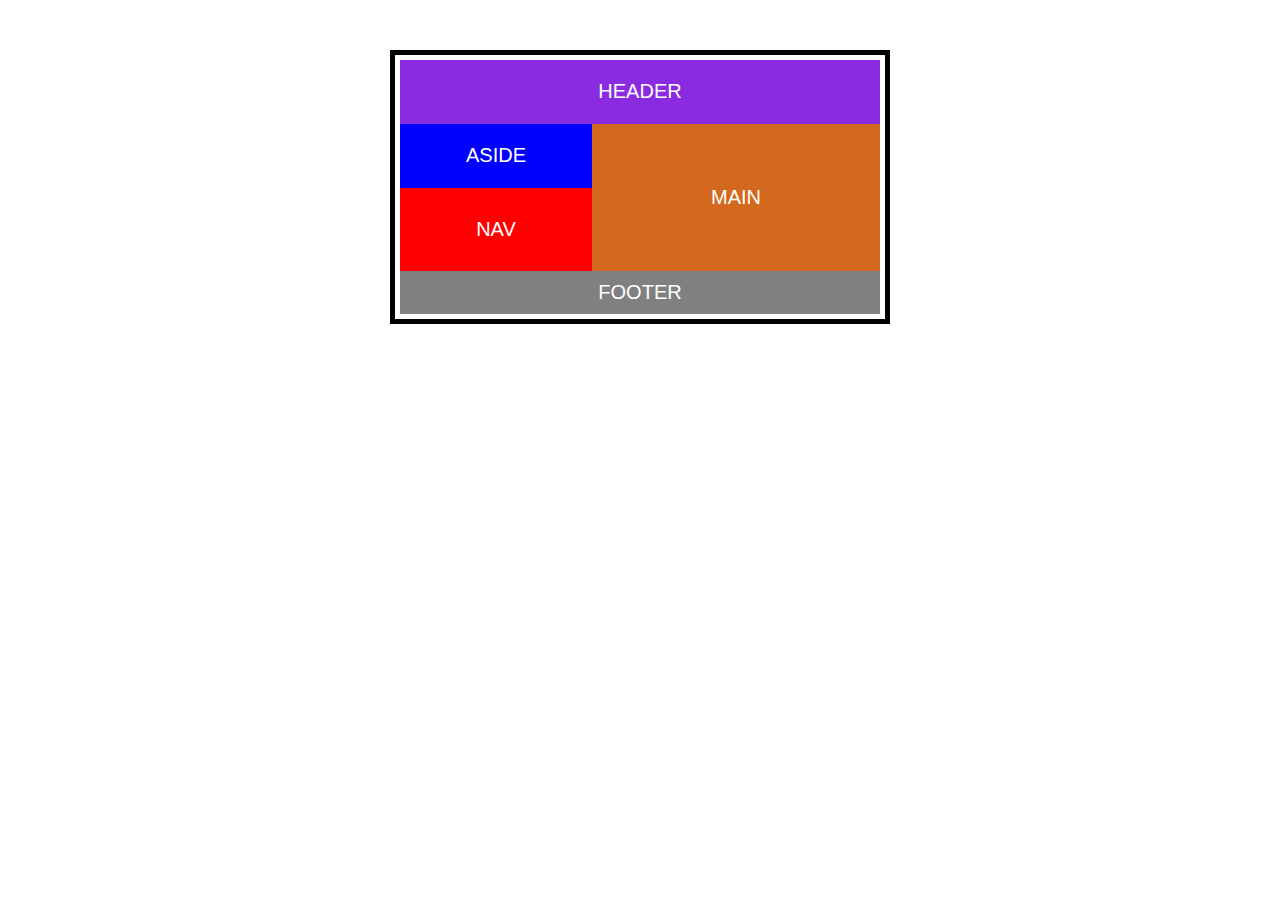
<file: day1/index.html>
<!DOCTYPE html>
<html lang="en">
  <head>
    <meta charset="UTF-8" />
    <meta name="viewport" content="width=device-width, initial-scale=1.0" />
    <link rel="stylesheet" href="style.css" />
    <title>Blog | Homepage</title>
  </head>
  <body>
    <div class="container">
      <header>Header</header>
      <aside>Aside</aside>
      <nav>Nav</nav>
      <main>Main</main>
      <footer>Footer</footer>
    </div>
  </body>
</html>
</file>
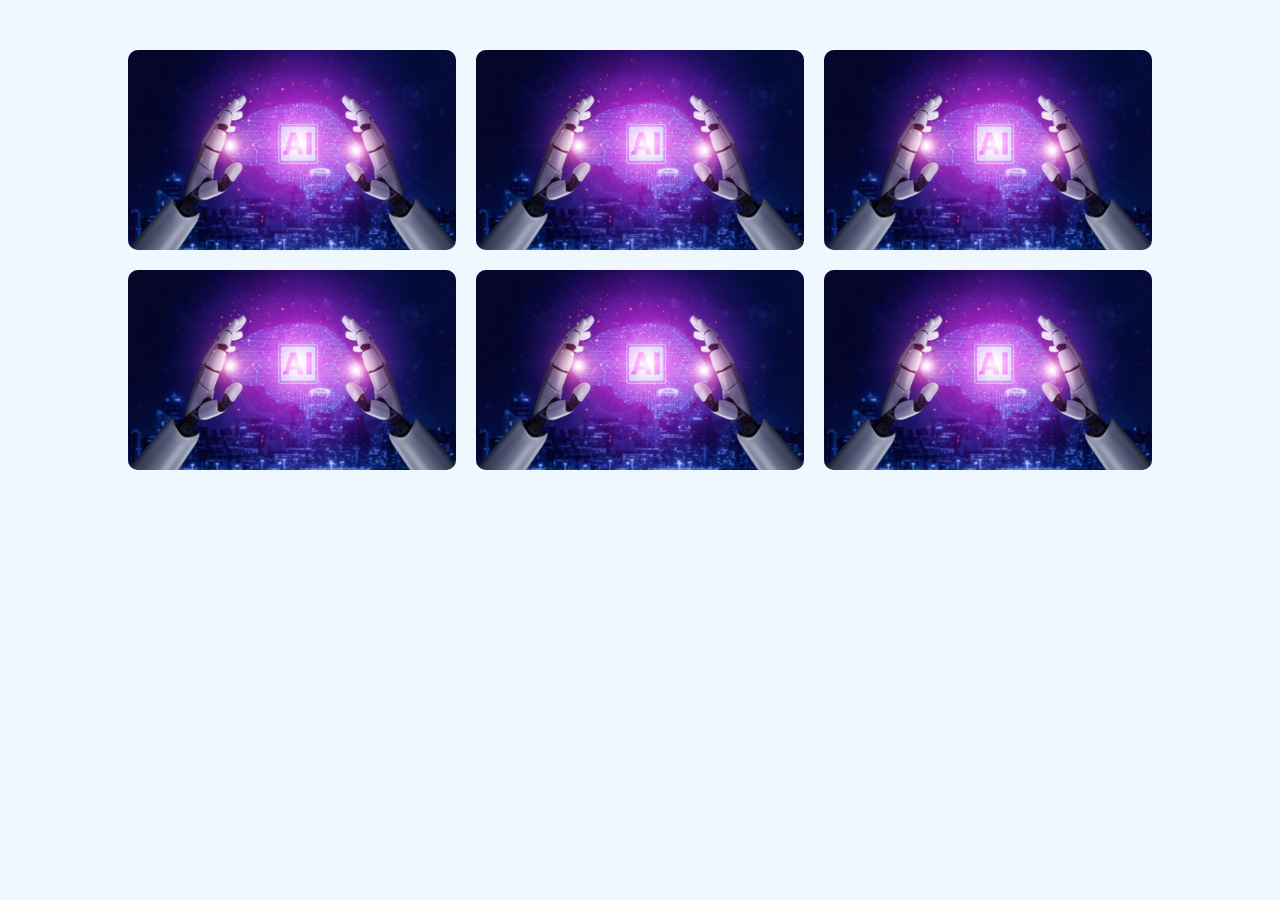
<file: day2/index.html>
<!DOCTYPE html>
<html lang="en">
  <head>
    <meta charset="UTF-8" />
    <meta name="viewport" content="width=device-width, initial-scale=1.0" />
    <title>Kolom/Baris</title>
    <link rel="stylesheet" href="style.css" />
  </head>
  <body>
    <div class="container">
      <div class="item">
        <img src="gambar-ai.jpg" />
      </div>
      <div class="item">
        <img src="gambar-ai.jpg" />
      </div>
      <div class="item">
        <img src="gambar-ai.jpg" />
      </div>
      <div class="item">
        <img src="gambar-ai.jpg" />
      </div>
      <div class="item">
        <img src="gambar-ai.jpg" />
      </div>
      <div class="item">
        <img src="gambar-ai.jpg" />
      </div>
    </div>
  </body>
</html>
</file>
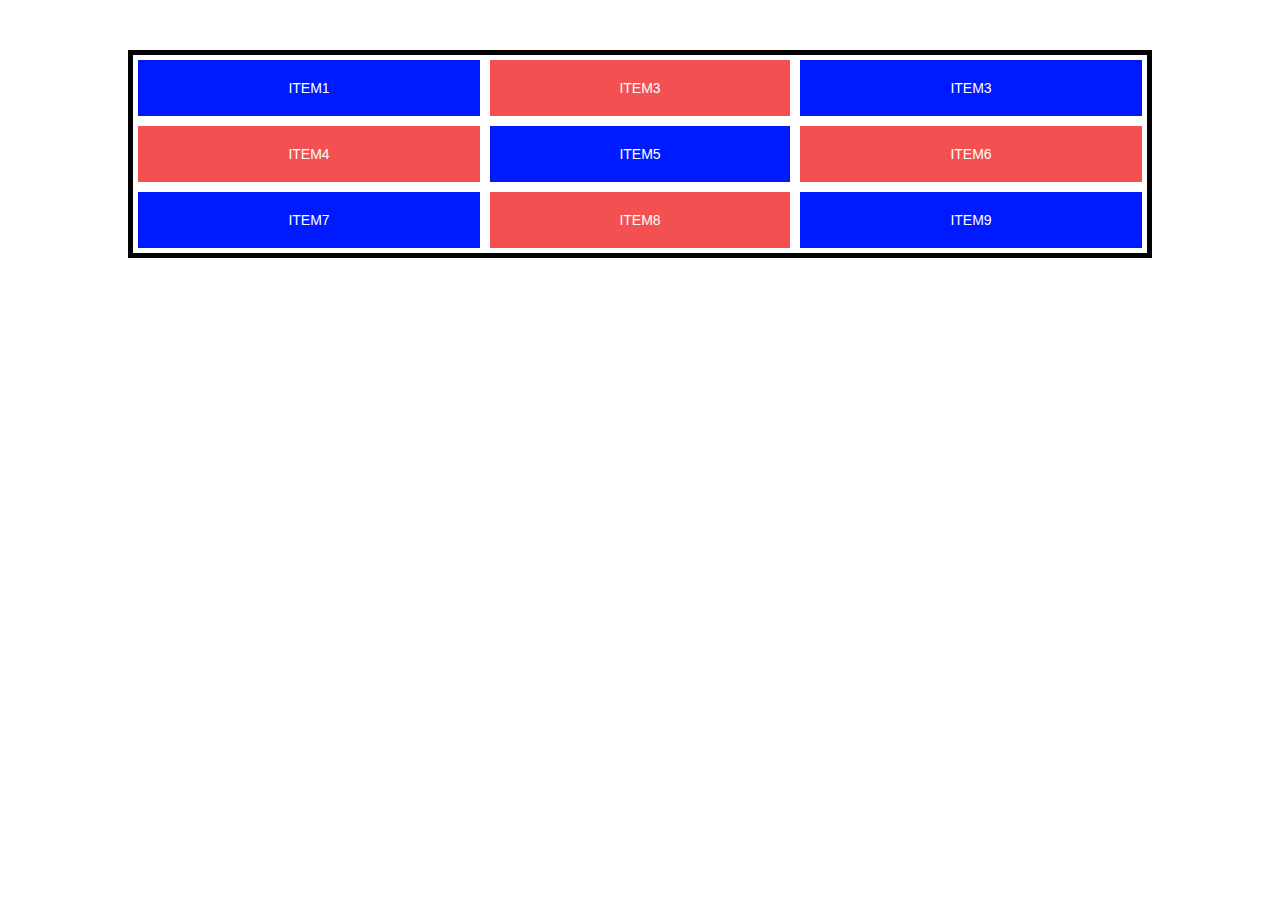
<file: day4/index.html>
<!DOCTYPE html>
<html lang="en">
  <head>
    <meta charset="UTF-8" />
    <meta name="viewport" content="width=device-width, initial-scale=1.0" />
    <title>Lesson 4</title>
    <link rel="stylesheet" href="style.css" />
  </head>

  <body>
    <div class="container">
      <div class="items">Item1</div>
      <div class="items">Item3</div>
      <div class="items">Item3</div>
      <div class="items">Item4</div>
      <div class="items">Item5</div>
      <div class="items">Item6</div>
      <div class="items">Item7</div>
      <div class="items">Item8</div>
      <div class="items">Item9</div>
    </div>
  </body>
</html>
</file>
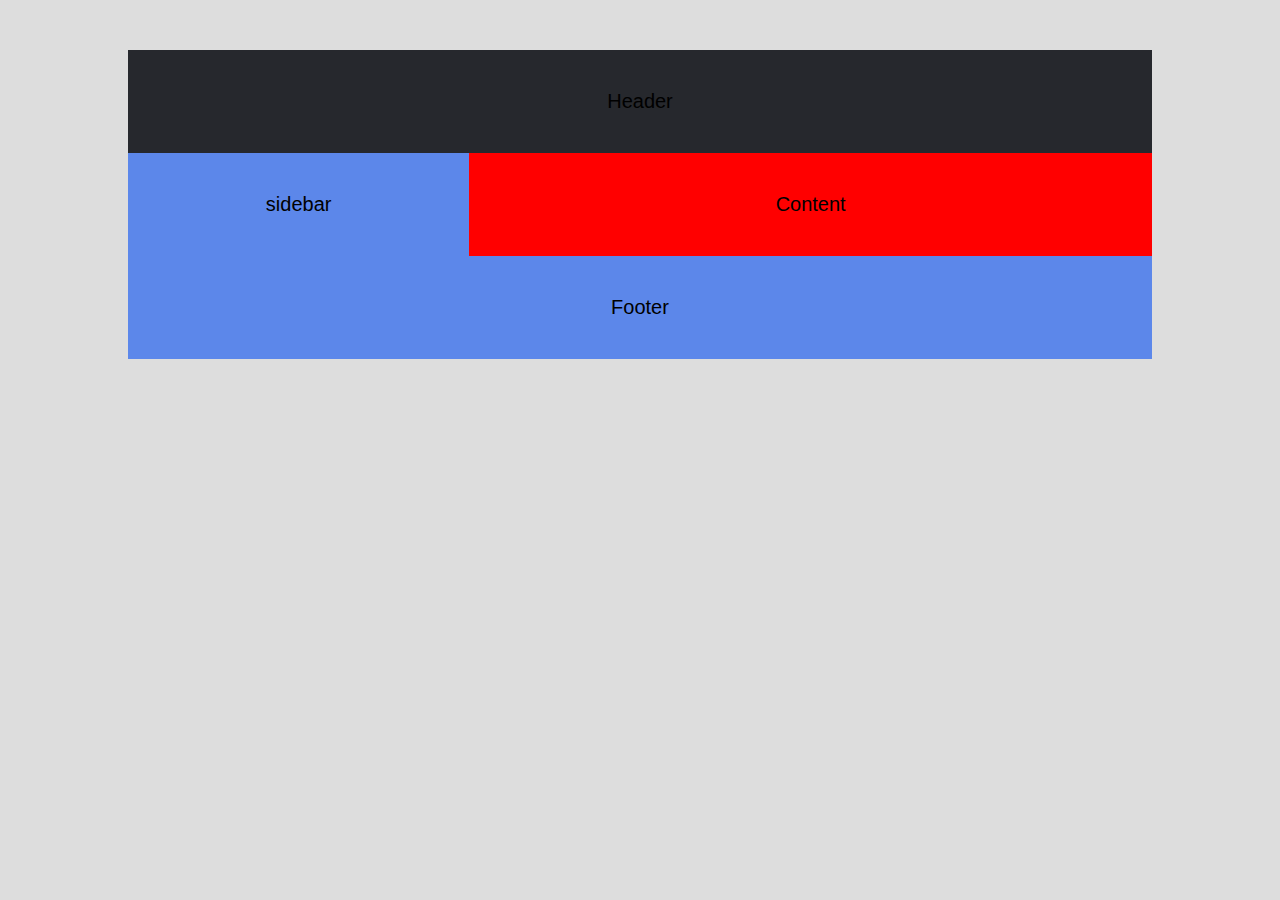
<file: day5/index.html>
<!DOCTYPE html>
<html lang="en">
  <head>
    <meta charset="UTF-8" />
    <meta name="viewport" content="width=device-width, initial-scale=1.0" />
    <title>Document</title>
    <style>
      * {
        margin: 0;
        padding: 0;
        box-sizing: border-box;
        font-size: 20px;
      }
      body {
        background-color: #ddd;
        font-family: Arial, Helvetica, sans-serif;
      }

      .container {
        width: 80%;
        margin: 2.5rem auto;
        display: grid;
        grid-template-columns: 1fr 1fr 1fr;
        grid-template-areas:
          "header header header"
          "sidebar sidebar sidebar"
          "content content content"
          "footer footer footer";
      }

      .items {
        width: 100%;
        background-color: rgb(255, 123, 120);
        display: flex;
        justify-content: center;
        align-items: center;
        padding: 2rem;
        box-sizing: border-box;
      }

      .items:nth-child(even) {
        background-color: rgb(92, 135, 234);
      }

      .header {
        background-color: rgb(38, 40, 45);
        grid-area: header;
      }

      .sidebar {
        background-color: yellow;
        grid-area: sidebar;
      }

      .content {
        background-color: red;
        grid-area: content;
      }

      .footer {
        grid-area: footer;
        background-color: black;
      }

      /* Responsive Breakpoint */
      @media screen and (min-width: 576px) {
        .container {
          grid-template-areas:
            "header header header"
            "sidebar content content"
            "sidebar content content"
            "footer footer footer";
        }
      }
    </style>
  </head>
  <body>
    <div class="container">
      <div class="items header">Header</div>
      <div class="items sidebar">sidebar</div>
      <div class="items content">Content</div>
      <div class="items footer">Footer</div>
      <!-- <div class="items">5</div>
      <div class="items">6</div>
      <div class="items">7</div>
      <div class="items">8</div>
      <div class="items">9</div> -->
    </div>
  </body>
</html>
</file>
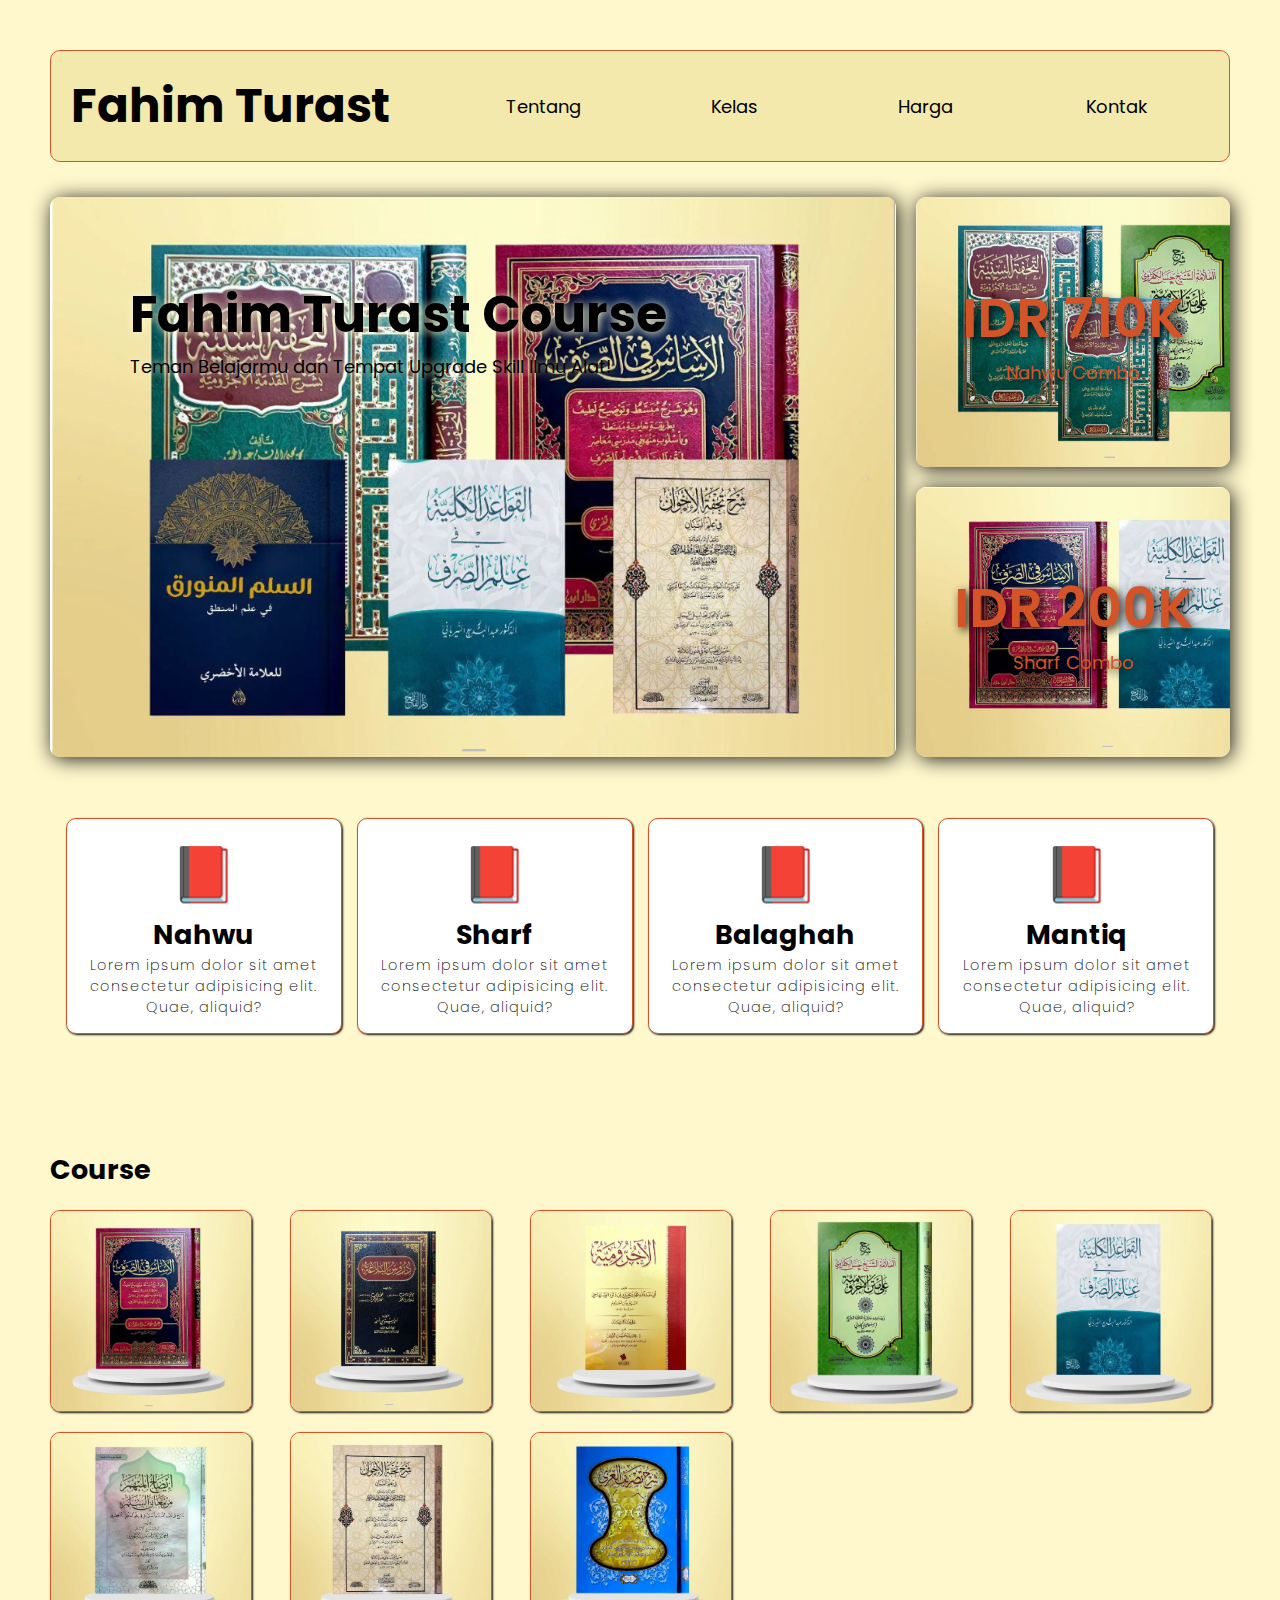
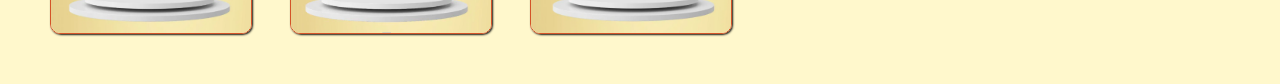
<file: last-day/index.html>
<!DOCTYPE html>
<html lang="en">
  <head>
    <meta charset="UTF-8" />
    <meta name="viewport" content="width=device-width, initial-scale=1.0" />
    <title>Fahim Turast | Course</title>
    <link rel="preconnect" href="https://fonts.googleapis.com" />
    <link rel="preconnect" href="https://fonts.gstatic.com" crossorigin />
    <link
      href="https://fonts.googleapis.com/css2?family=Darker+Grotesque:wght@300..900&family=Poppins:ital,wght@0,100;0,200;0,300;0,400;0,500;0,600;0,700;0,800;0,900;1,100;1,200;1,300;1,400;1,500;1,600;1,700;1,800;1,900&display=swap"
      rel="stylesheet"
    />
    <link rel="stylesheet" href="style.css" />
  </head>
  <body>
    <div class="container">
      <header class="header">
        <div class="hero">
          <h2>Fahim Turast Course</h2>
          <p>Teman Belajarmu dan Tempat Upgrade Skill Ilmu Alat!</p>
        </div>
        <div class="features feature-1">
          <h4 class="price">IDR 710K</h4>
          <p class="item">Nahwu Combo</p>
        </div>
        <div class="features feature-2">
          <h4 class="price">IDR 200K</h4>
          <p class="item">Sharf Combo</p>
        </div>
      </header>

      <nav class="menu">
        <div class="menu-toggle">
          <input type="checkbox" />
          <span></span>
          <span></span>
          <span></span>
        </div>
        <div class="brand">
          <h1>Fahim Turast</h1>
        </div>
        <ul class="menu-list">
          <li><a href="#">Tentang </a></li>
          <li><a href="#">Kelas</a></li>
          <li><a href="#">Harga</a></li>
          <li><a href="#">Kontak</a></li>
        </ul>
      </nav>

      <section class="services">
        <div class="service">
          <div class="icon">📕</div>
          <h3>Nahwu</h3>
          <p>
            Lorem ipsum dolor sit amet consectetur adipisicing elit. Quae,
            aliquid?
          </p>
        </div>
        <div class="service">
          <div class="icon">📕</div>
          <h3>Sharf</h3>
          <p>
            Lorem ipsum dolor sit amet consectetur adipisicing elit. Quae,
            aliquid?
          </p>
        </div>
        <div class="service">
          <div class="icon">📕</div>
          <h3>Balaghah</h3>
          <p>
            Lorem ipsum dolor sit amet consectetur adipisicing elit. Quae,
            aliquid?
          </p>
        </div>
        <div class="service">
          <div class="icon">📕</div>
          <h3>Mantiq</h3>
          <p>
            Lorem ipsum dolor sit amet consectetur adipisicing elit. Quae,
            aliquid?
          </p>
        </div>
      </section>
    </div>
    <section class="course">
      <h2>Course</h2>
      <img src="image/asas.png" alt="Al Asas fi ilmi saraf" />
      <img src="image/durusul-balaghah.png" alt="Durusul Balaghah" />
      <img src="image/jurumiyyah.png" alt="Matan Ajurrumiyah" />
      <img src="image/kafrawi.png" alt="Syarah Kafrawi" />
      <img src="image/qowaid-kulliyah.png" alt="Qowaid Kulliyah" />
      <img src="image/sullam.png" alt="Sullam Munawwaraq" />
      <img src="image/tuhfatul-ikhwan.png" alt="Tuhfatul Ikhwan" />
      <img src="image/tashrif-izzi.png" alt="Tashrif Izzi" />
    </section>
    <script>
      const menuToggle = document.querySelector(".menu-toggle");
      const nav = document.querySelector("nav ul");

      menuToggle.addEventListener("click", function () {
        nav.classList.toggle("slide");
      });
    </script>
  </body>
</html>
</file>
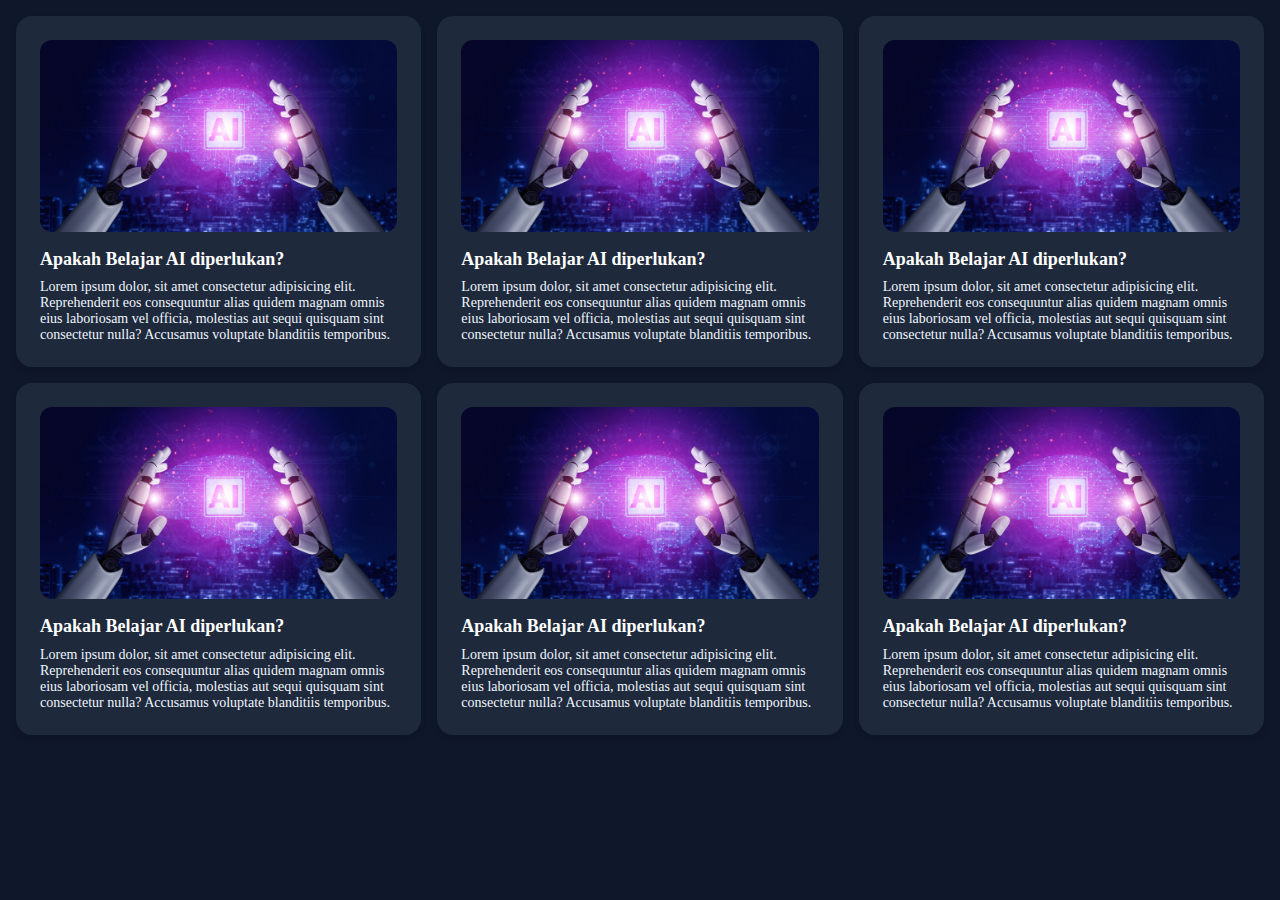
<file: day2/ex.html>
<!DOCTYPE html>
<html lang="id">
  <head>
    <meta charset="UTF-8" />
    <meta name="viewport" content="width=device-width, initial-scale=1.0" />
    <title>Kartu Grid</title>
    <link rel="stylesheet" href="ex.css" />
  </head>
  <body>
    <div class="grid-container">
      <div class="card">
        <a href="#" class="card-image">
          <img src="gambar-ai.jpg" alt="Thumbnail" />
        </a>
        <h2 class="card-title">
          <a href="#">Apakah Belajar AI diperlukan?</a>
        </h2>
        <p class="card-text">
          Lorem ipsum dolor, sit amet consectetur adipisicing elit.
          Reprehenderit eos consequuntur alias quidem magnam omnis eius
          laboriosam vel officia, molestias aut sequi quisquam sint consectetur
          nulla? Accusamus voluptate blanditiis temporibus.
        </p>
      </div>
      <div class="card">
        <a href="#" class="card-image">
          <img src="gambar-ai.jpg" alt="Thumbnail" />
        </a>
        <h3 class="card-title">
          <a href="#">Apakah Belajar AI diperlukan?</a>
        </h3>
        <p class="card-text">
          Lorem ipsum dolor, sit amet consectetur adipisicing elit.
          Reprehenderit eos consequuntur alias quidem magnam omnis eius
          laboriosam vel officia, molestias aut sequi quisquam sint consectetur
          nulla? Accusamus voluptate blanditiis temporibus.
        </p>
      </div>
      <div class="card">
        <a href="#" class="card-image">
          <img src="gambar-ai.jpg" alt="Thumbnail" />
        </a>
        <h3 class="card-title">
          <a href="#">Apakah Belajar AI diperlukan?</a>
        </h3>
        <p class="card-text">
          Lorem ipsum dolor, sit amet consectetur adipisicing elit.
          Reprehenderit eos consequuntur alias quidem magnam omnis eius
          laboriosam vel officia, molestias aut sequi quisquam sint consectetur
          nulla? Accusamus voluptate blanditiis temporibus.
        </p>
      </div>
      <div class="card">
        <a href="#" class="card-image">
          <img src="gambar-ai.jpg" alt="Thumbnail" />
        </a>
        <h3 class="card-title">
          <a href="#">Apakah Belajar AI diperlukan?</a>
        </h3>
        <p class="card-text">
          Lorem ipsum dolor, sit amet consectetur adipisicing elit.
          Reprehenderit eos consequuntur alias quidem magnam omnis eius
          laboriosam vel officia, molestias aut sequi quisquam sint consectetur
          nulla? Accusamus voluptate blanditiis temporibus.
        </p>
      </div>
      <div class="card">
        <a href="#" class="card-image">
          <img src="gambar-ai.jpg" alt="Thumbnail" />
        </a>
        <h3 class="card-title">
          <a href="#">Apakah Belajar AI diperlukan?</a>
        </h3>
        <p class="card-text">
          Lorem ipsum dolor, sit amet consectetur adipisicing elit.
          Reprehenderit eos consequuntur alias quidem magnam omnis eius
          laboriosam vel officia, molestias aut sequi quisquam sint consectetur
          nulla? Accusamus voluptate blanditiis temporibus.
        </p>
      </div>
      <div class="card">
        <a href="#" class="card-image">
          <img src="gambar-ai.jpg" alt="Thumbnail" />
        </a>
        <h3 class="card-title">
          <a href="#">Apakah Belajar AI diperlukan?</a>
        </h3>
        <p class="card-text">
          Lorem ipsum dolor, sit amet consectetur adipisicing elit.
          Reprehenderit eos consequuntur alias quidem magnam omnis eius
          laboriosam vel officia, molestias aut sequi quisquam sint consectetur
          nulla? Accusamus voluptate blanditiis temporibus.
        </p>
      </div>
    </div>
  </body>
</html>
</file>
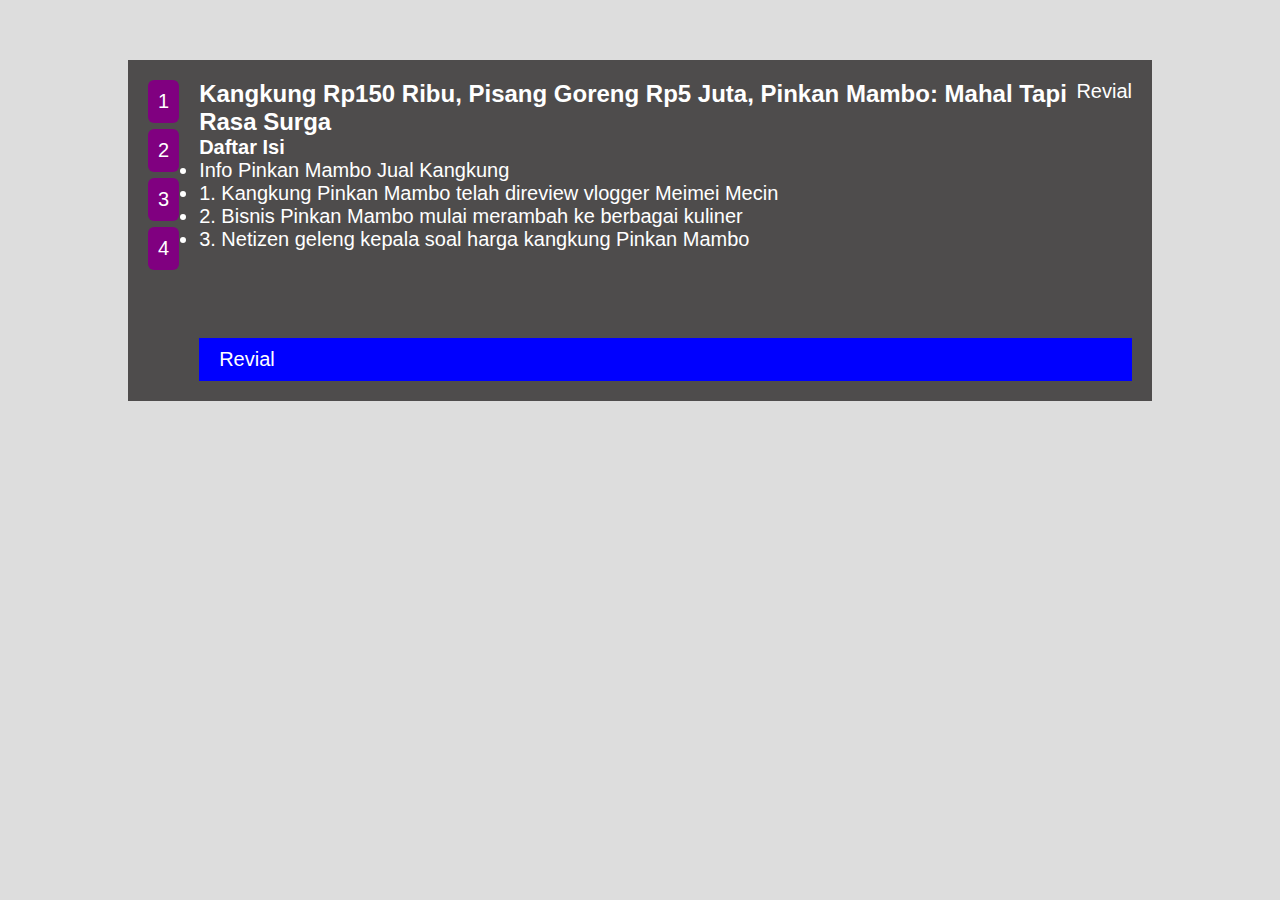
<file: day5/article.html>
<!DOCTYPE html>
<html lang="en">
  <head>
    <meta charset="UTF-8" />
    <meta name="viewport" content="width=device-width, initial-scale=1.0" />
    <title>Article Page</title>
    <style>
      * {
        margin: 0;
        padding: 0;
        box-sizing: border-box;
        font-size: 20px;
        text-decoration: none;
      }

      a {
        color: #fff;
      }

      body {
        background-color: #ddd;
        color: #fff;
        font-family: Geneva, Verdana, sans-serif;
      }

      .post-container {
        width: 80%;
        background-color: #4e4c4c;
        margin: 3rem auto;
        padding: 1rem;
        display: grid;
        grid-template-columns: min-content 1fr;
        grid-template-areas:
          "share content"
          "share content"
          "share author";
        gap: 1rem;
      }

      .post-content {
        display: grid;
        grid-template-columns: repeat(auto-fit 10rem);
        grid-template-areas: "article sticky";
        grid-area: content;
      }

      .post-content h1 {
        font-size: 1.2rem;
      }
      .share-container {
        display: flex;
        flex-direction: column;
        gap: 0.3rem;
        grid-area: share;
      }

      .share-container span {
        border-radius: 0.3rem;
        background-color: purple;
        padding: 0.5rem;
      }

      .author-profile {
        background-color: blue;
        padding: 0.5rem 1rem;
        margin-top: 1rem;
        grid-area: author;
      }
    </style>
  </head>
  <body>
    <div class="post-container">
      <div class="post-content">
        <h1 class="post-title">
          Kangkung Rp150 Ribu, Pisang Goreng Rp5 Juta, Pinkan Mambo: Mahal Tapi
          Rasa Surga
        </h1>

        <div class="author-meta">Revial</div>
        <div class="sticky">
          <h3>Daftar Isi</h3>
          <ul style="height: 139px" class="">
            <li class="">
              <a href="#1-info-pinkan-mambo-jual-kangkung"
                >Info Pinkan Mambo Jual Kangkung&nbsp;</a
              >
            </li>
            <li class="">
              <a
                href="#2-1-kangkung-pinkan-mambo-telah-direview-vlogger-meimei-mecin"
                >1. Kangkung Pinkan Mambo telah direview vlogger Meimei Mecin</a
              >
            </li>
            <li class="">
              <a
                href="#3-2-bisnis-pinkan-mambo-mulai-merambah-ke-berbagai-kuliner"
                >2. Bisnis Pinkan Mambo mulai merambah ke berbagai kuliner</a
              >
            </li>
            <li class="">
              <a
                href="#4-3-netizen-geleng-kepala-soal-harga-kangkung-pinkan-mambo"
                >3. Netizen geleng kepala soal harga kangkung Pinkan
                Mambo&nbsp;</a
              >
            </li>
          </ul>
        </div>
      </div>

      <div class="share-container">
        <span>1</span><span>2</span><span>3</span><span>4</span>
      </div>
      <div class="author-profile">Revial</div>
    </div>
  </body>
</html>
</file>
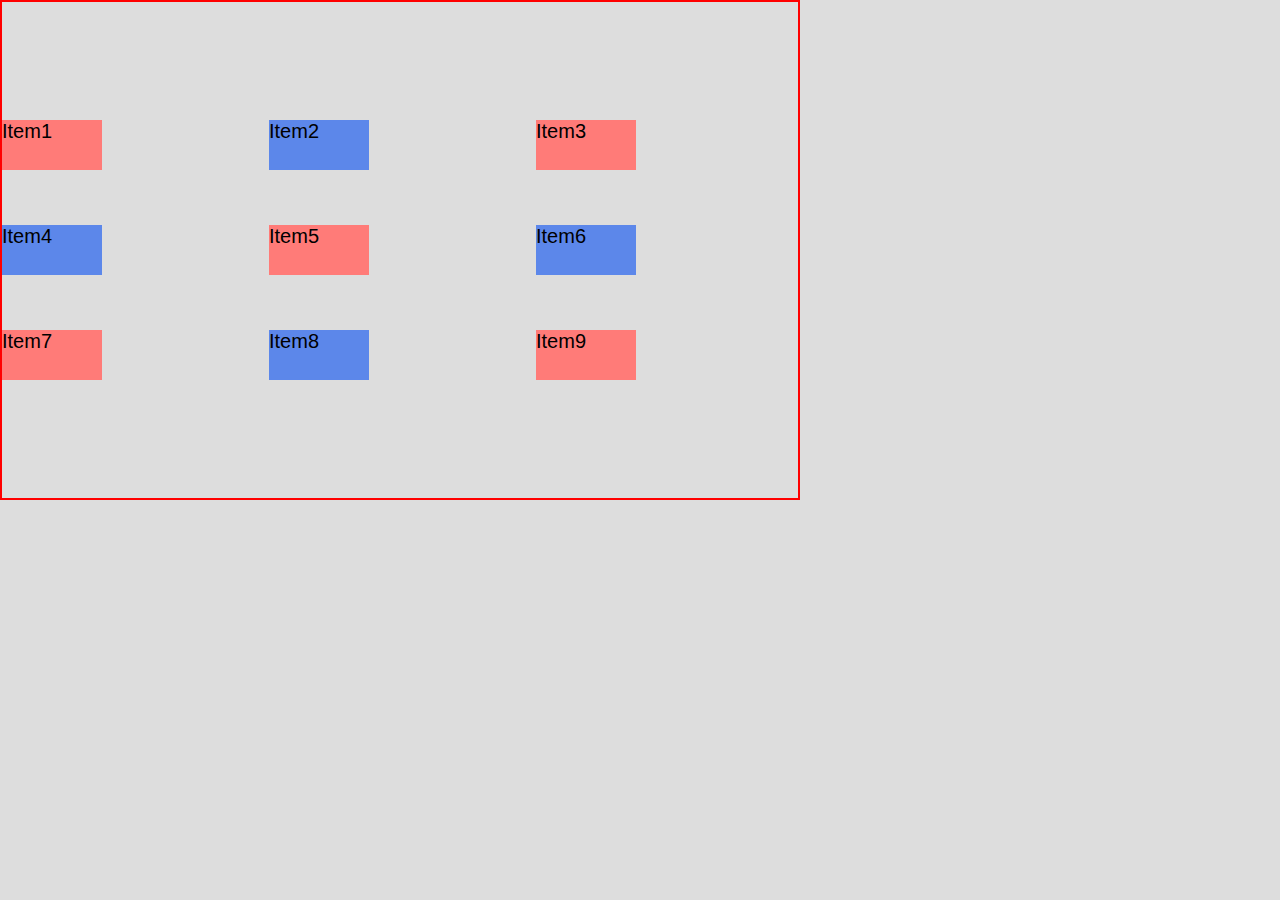
<file: day6/grid-alignent.html>
<!DOCTYPE html>
<html lang="en">
  <head>
    <meta charset="UTF-8" />
    <meta name="viewport" content="width=device-width, initial-scale=1.0" />
    <title>Grid Alignment</title>
    <style>
      * {
        margin: 0;
        padding: 0;
        box-sizing: border-box;
        font-size: 20px;
      }

      body {
        background-color: #ddd;
        font-family: Arial, Helvetica, sans-serif;
      }

      .container {
        border: 2px solid red;
        width: 800px;
        height: 500px;
        display: grid;
        grid-template-rows: 5rem 5rem;
        grid-template-columns: repeat(3, 1fr);
        gap: 5px;
        place-content: center;
      }

      .items {
        width: 100px;
        background-color: rgb(255, 123, 120);
        height: 50px;
        box-sizing: border-box;
      }

      .items:nth-child(even) {
        background-color: rgb(92, 135, 234);
      }
    </style>
  </head>
  <body>
    <div class="container">
      <div class="items">Item1</div>
      <div class="items">Item2</div>
      <div class="items">Item3</div>
      <div class="items">Item4</div>
      <div class="items">Item5</div>
      <div class="items">Item6</div>
      <div class="items">Item7</div>
      <div class="items">Item8</div>
      <div class="items">Item9</div>
    </div>
  </body>
</html>
</file>
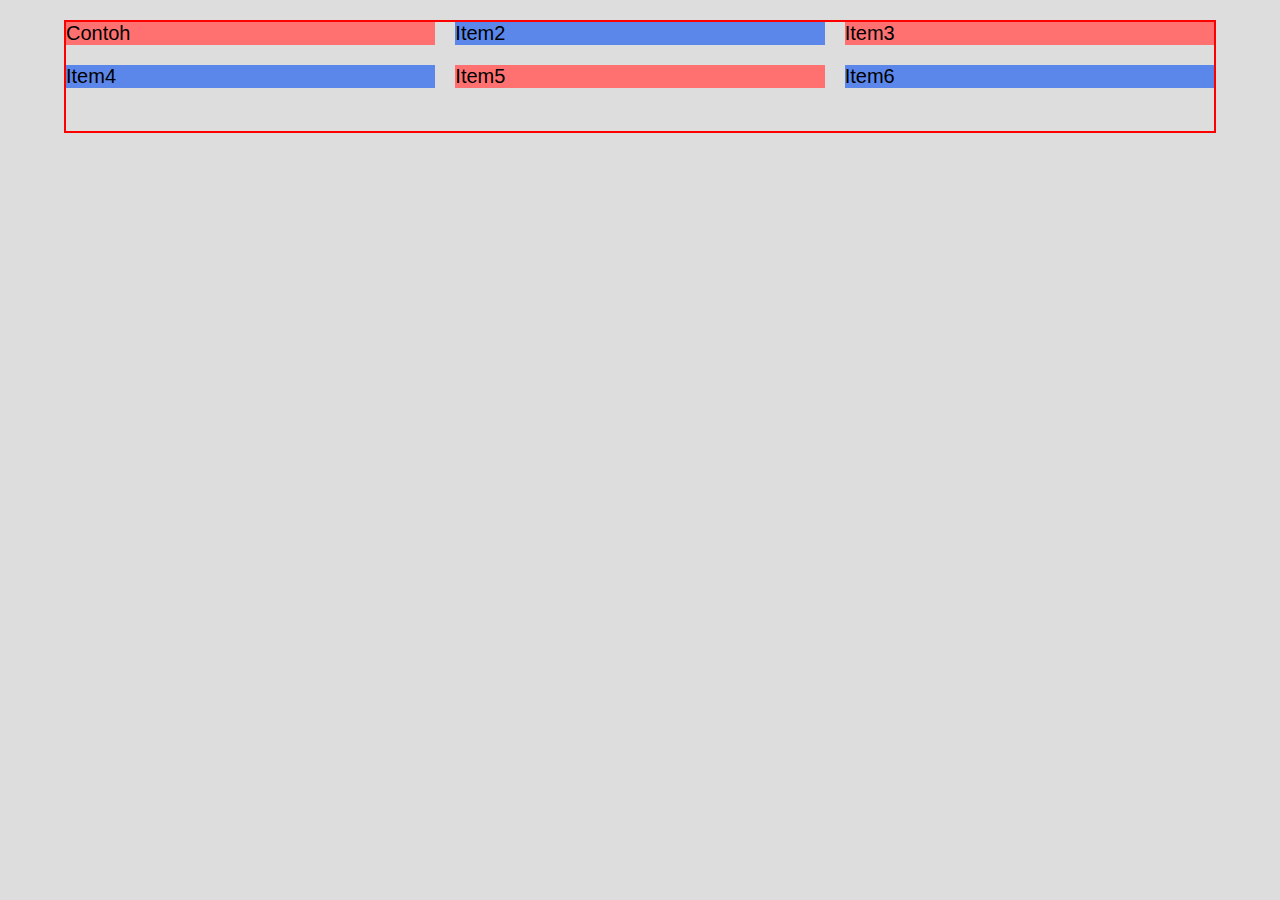
<file: day7/grid-item.html>
<!DOCTYPE html>
<html lang="en">
  <head>
    <meta charset="UTF-8" />
    <meta name="viewport" content="width=device-width, initial-scale=1.0" />
    <title>Grid Properti</title>
    <style>
      * {
        margin: 0;
        padding: 0;
        box-sizing: border-box;
        font-size: 20px;
      }

      body {
        background-color: #ddd;
        font-family: Arial, Helvetica, sans-serif;
      }

      .container {
        border: 2px solid red;
        width: 90%;
        margin: 1rem auto;
        display: grid;
        place-content: center;
        gap: 1rem;
        grid-template-columns: [satu] 1fr [dua] 1fr [tiga] 1fr [empat];
        grid-template-rows: [b1] 1fr [b2] 1fr [b3] 1fr [b4];
        /* grid-template-columns: repeat(3, 1fr);
        grid-template-rows: 1fr 1fr 1fr; */
        grid-template-areas:
          "header header header"
          "content content content";
      }

      .items {
        background-color: rgb(255, 113, 113);
      }

      .ex {
        /* grid-column-start: 3;
        grid-column-end: 4;
        grid-row-start: 1;
        grid-row-end: 4; */

        /* grid-column-start: 1;
        grid-column-end: span 3;
        grid-row-start: 1;
        grid-row-end: 4; */

        /* grid-column-start: -2;
        grid-column-end: -1;
        grid-row-start: b2;
        grid-row-end: b3; */

        /* grid-column: 1 / span 2;
        grid-row: 1 / span 2; */

        /* grid-area: 1 / 1 / 2 / 4; */
      }

      .items:nth-child(even) {
        background-color: rgb(92, 135, 234);
      }
    </style>
  </head>
  <body>
    <div class="container">
      <div class="items ex">Contoh</div>
      <div class="items">Item2</div>
      <div class="items">Item3</div>
      <div class="items">Item4</div>
      <div class="items">Item5</div>
      <div class="items">Item6</div>
      <!-- <div class="items">Item7</div>
      <div class="items">Item8</div>
      <div class="items">Item9</div> -->
    </div>
  </body>
</html>
</file>
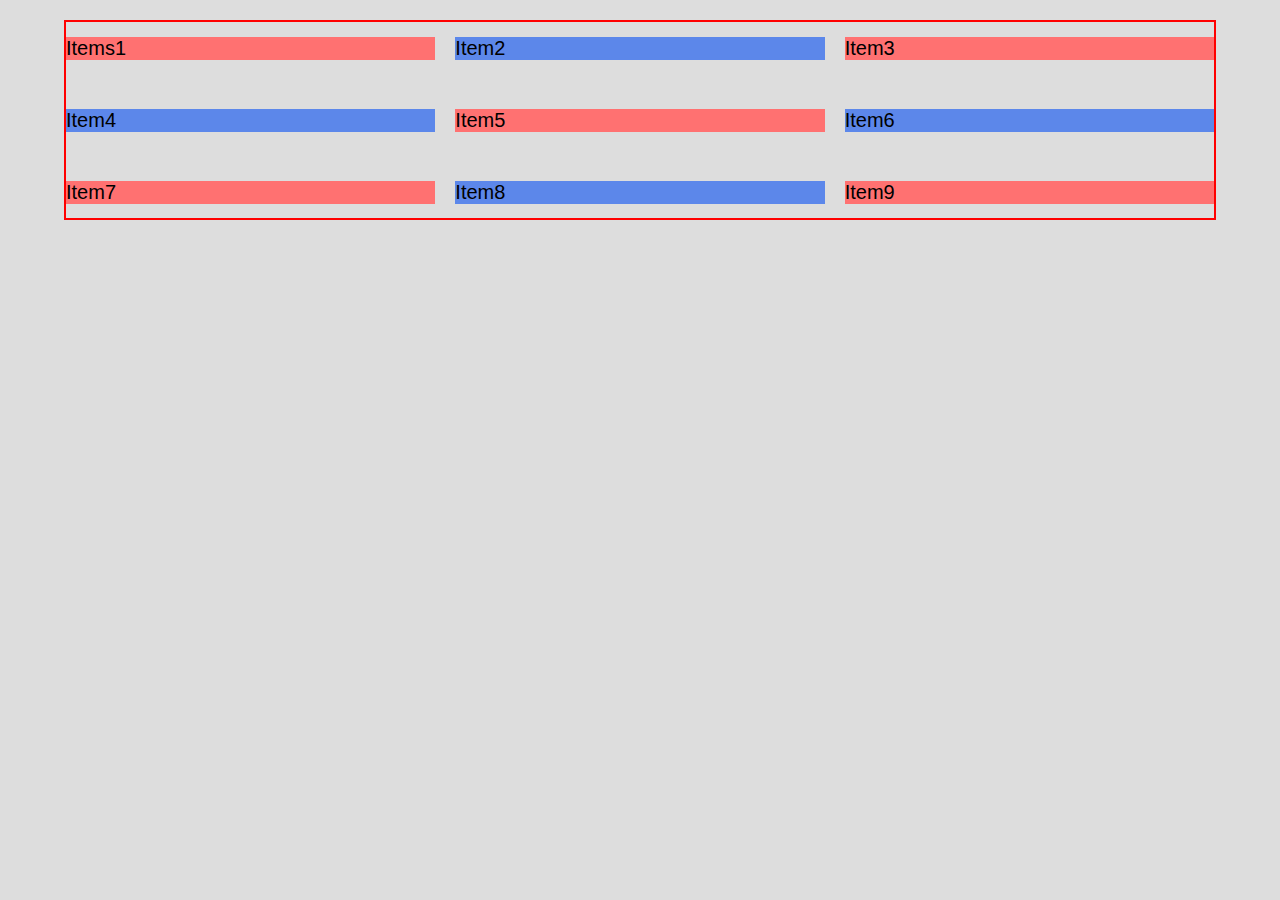
<file: day7/grid-position.html>
<!DOCTYPE html>
<html lang="en">
  <head>
    <meta charset="UTF-8" />
    <meta name="viewport" content="width=device-width, initial-scale=1.0" />
    <title>Grid Properti</title>
    <style>
      * {
        margin: 0;
        padding: 0;
        box-sizing: border-box;
        font-size: 20px;
      }

      body {
        background-color: #ddd;
        font-family: Arial, Helvetica, sans-serif;
      }

      .container {
        border: 2px solid red;
        width: 90%;
        height: 200px;
        margin: 1rem auto;
        display: grid;
        place-content: center;
        gap: 1rem;
        grid-template-columns: [satu] 1fr [dua] 1fr [tiga] 1fr [empat];
        grid-template-rows: [b1] 1fr [b2] 1fr [b3] 1fr [b4];
        /* grid-template-columns: repeat(3, 1fr);
        grid-template-rows: 1fr 1fr 1fr; */
        grid-template-areas:
          "header header header"
          "content content content";
      }

      .items {
        background-color: rgb(255, 113, 113);
        place-self: center stretch;
      }
      /* 
      .ex {
        justify-self: stretch;
      }
      .ux {
        justify-self: stretch;
      } */
      .items:nth-child(even) {
        background-color: rgb(92, 135, 234);
      }
    </style>
  </head>
  <body>
    <div class="container">
      <div class="items ex">Items1</div>
      <div class="items">Item2</div>
      <div class="items">Item3</div>
      <div class="items">Item4</div>
      <div class="items ux">Item5</div>
      <div class="items">Item6</div>
      <div class="items">Item7</div>
      <div class="items">Item8</div>
      <div class="items ex">Item9</div>
    </div>
  </body>
</html>
</file>
<file: day1/style.css>
html,
body {
  margin: 0;
  padding: 0;
  box-sizing: border-box;
  color: white;
  font-family: arial;
  font-size: 20px;
  text-transform: uppercase;
  text-align: center;
}

.container {
  width: 500px;
  border: 5px solid black;
  margin: 50px auto;
  padding: 5px;
  box-sizing: border-box;
  display: grid;
  grid-template-areas:
    "header header"
    "aside main"
    "nav main"
    "footer footer";
  grid-template-columns: 1fr 1.5fr;
  grid-template-rows: 1fr 1fr 1.3fr;
}

header {
  background-color: blueviolet;
  padding: 20px 0px;
  grid-area: header;
}

aside {
  grid-area: aside;
  background-color: blue;
  padding: 20px 0;
}

nav {
  grid-area: nav;
  background-color: red;
  padding: 30px 0;
}

main {
  background-color: chocolate;
  padding: 61.5px 0;
  display: flex;
  flex: 1.5;
  justify-content: center;
  align-items: center;
  grid-area: main;
}

footer {
  grid-area: footer;
  background-color: gray;
  padding: 10px 0;
}
</file>
<file: day2/style.css>
html,
body {
  margin: 0;
  padding: 0;
  background-color: aliceblue;
  text-decoration: none;
}

.container {
  width: 80%;
  margin: 50px auto;
  display: grid;
  grid-template-columns: 1fr 1fr 1fr;
  grid-template-rows: 200px 200px;
  gap: 20px;
}

.item {
  background-color: rgb(134, 134, 250);
  display: flex;
  justify-content: center;
  align-items: center;

  border-radius: 10px;
  overflow: hidden;
}

.item img {
  width: 100%;
  height: 100%;
  object-fit: cover;
  display: block;
}

.item:nth-child(even) {
  background-color: rgb(219, 96, 96);
}
</file>
<file: day4/style.css>
html,
body {
  margin: 0;
  padding: 0;
  box-sizing: border-box;
  color: white;
  font-family: arial;
  font-size: 20px;
  text-transform: uppercase;
  text-align: center;
}

.container {
  width: 80%;
  border: 5px solid black;
  margin: 50px auto;
  padding: 5px;
  box-sizing: border-box;
  display: grid;
  gap: 0.5rem;
  grid-template-columns: 1fr minmax(100px, 300px) 1fr;
}

.items {
  background-color: rgb(0, 26, 255);
  padding: 1rem;
  font-size: 0.7rem;
}

.items:nth-child(even) {
  background-color: rgb(243, 81, 81);
}
</file>
<file: last-day/style.css>
:root {
  --primary-color: #fff8cc;
  --secondary-color: #d45428;
  --thirdty-color: #f4e9ad;
  --text-color-1: #fff;
  --text-color-2: #000;
  --shadow: rgba(0, 0, 0, 0.9);
}

* {
  margin: 0;
  padding: 0;
  text-decoration: none;
}

img {
  width: 100%;
}

body {
  background-color: var(--primary-color);
  font-size: 18px;
  font-family: Poppins, Arial, Helvetica, sans-serif;
  margin: 50px;
}

/* Container */

.container {
  display: grid;
  gap: 15px;
}

/* Header */

.header {
  display: grid;
  gap: 20px;
  grid-template-areas:
    "hero hero feature-1"
    "hero hero feature-2";
  margin-bottom: 30px;
}

.header > * {
  border-radius: 10px;
}

.hero {
  grid-area: hero;
  min-height: 400px;
  background-image: url(image/mubtadi.png);
  background-size: cover;
  background-position: center;
  padding: 80px;
  box-shadow: 2px 2px 20px var(--shadow);
  color: var(--text-color-2);
}

.hero h2 {
  font-size: 2.8em;
  text-shadow: 1px 1px 10px var(--primary-color);
}

.hero p {
  text-shadow: 0 0 10px var(--primary-color);
}

.features {
  color: var(--secondary-color);
  text-shadow: 3px 3px 10px var(--shadow);
  display: grid;
  place-content: center;
  text-align: center;
  cursor: pointer;
}

.features .price {
  font-size: 3em;
  font-weight: 600;
}

.feature-1 {
  box-shadow: 2px 2px 20px var(--shadow);
  grid-area: feature-1;
  background-image: url(image/nahwu-combo.png);
  background-size: cover;
}
.feature-2 {
  box-shadow: 2px 2px 20px var(--shadow);
  grid-area: feature-2;
  background-image: url(image/sharf-combo.png);
  background-size: cover;
}

/* Navigation */

.menu {
  order: -1;
  display: grid;
  grid-template-columns: 1fr 2fr;
  align-items: center;
  background-color: var(--thirdty-color);
  border: 1px solid var(--secondary-color);
  border-radius: 10px;
  margin-bottom: 20px;
  padding: 20px;
}

.menu .brand {
  font-size: 1.3em;
  color: var(--text-color-2);
}

.menu ul {
  list-style: none;
  display: grid;
  gap: 5px;
  grid-template-columns: repeat(auto-fit, minmax(100px, 1fr));
}

.menu a {
  display: block;
  color: var(--text-color-2);
  text-align: center;
  padding: 10px;
  transition: all 0.3s ease-in-out;
}

.menu a:hover {
  font-size: 20px;
  color: var(--secondary-color);
  font-weight: 600;
}

/* Services */

.services {
  display: grid;
  gap: 15px;
  padding: 1rem;
  grid-template-columns: repeat(auto-fit, minmax(200px, 1fr));
}

.service {
  background-color: white;
  padding: 15px;
  text-align: center;
  border: 1px solid var(--secondary-color);
  border-radius: 10px;
  box-shadow: 1px 1px 2px var(--shadow);
}

.service .icon {
  font-size: 3em;
}

.service h3 {
  font-size: 1.5em;
}

.service p {
  font-weight: 200;
  letter-spacing: 1px;
  font-size: 0.8em;
}

/* Course */

.course {
  display: grid;
  margin-top: 100px;
  gap: 20px;
  grid-template-columns: repeat(auto-fit, minmax(200px, 1fr));
}

.course h2 {
  grid-column: 1 / -1;
}
.course img {
  width: 200px;
  height: 200px;
  object-fit: cover;
  border: 1px solid var(--secondary-color);
  border-radius: 10px;
  box-shadow: 1px 1px 2px var(--shadow);
}

/* Hamburger Menu */
.menu-toggle {
  display: none;
  flex-direction: column;
  justify-content: space-between;
  height: 20px;
  position: relative;
  z-index: 20;
}

.menu-toggle span {
  display: block;
  width: 28px;
  height: 3px;
  background: #222;
  border-radius: 3px;
  transition: all 0.5s;
}

.menu-toggle input {
  display: block;
  position: absolute;
  background-color: black;
  width: 40px;
  height: 28px;
  left: -5px;
  top: -5px;
  cursor: pointer;
  opacity: 0;
  z-index: 2;
}

/* Hamburger Menu Animation */
.menu-toggle span:nth-child(2) {
  transform-origin: 0 0;
}
.menu-toggle span:nth-child(4) {
  transform-origin: 0 100%;
}

span:nth-child(2).slide {
  background-color: #fff;
  transform: rotate(45deg) translate(-1px, -1px);
  z-index: 99;
}

span:nth-child(4).slide {
  background-color: #fff;
  transform: rotate(-45deg) translate(-1px, 0);
  z-index: 99;
}

span:nth-child(3).slide {
  opacity: 0;
  transform: scale(0);
}

/* Responsive Breakpoints */

@media screen and (max-width: 1024px) {
  .menu {
    grid-template-columns: 3fr 1fr;
    order: -1;
  }

  .menu .brand {
    grid-area: 1 / 1 / 2 / 2;
  }

  .menu-toggle {
    display: flex;
    justify-self: end;
  }

  .menu ul {
    display: flex;
    position: absolute;
    right: 0;
    height: 100vh;
    top: 0;
    background-color: var(--primary-color);
    color: var(--text-color-2);
    width: 100%;
    flex-direction: column;
    justify-content: space-evenly;
    align-items: center;
    z-index: 15;
    transform: translateY(-100%);
    opacity: 0;
    transition: all 1s;
  }

  .menu ul.slide {
    opacity: 1;
    transform: translateY(0);
  }
}

@media screen and (max-width: 768px) {
  .menu {
    order: -1;
    justify-items: end;
  }

  .menu-toggle {
    display: flex;
  }

  .menu ul {
    position: absolute;
    right: 0;
    height: 100vh;
    top: 0;
    background-color: var(--primary-color);
    width: 100%;
    flex-direction: column;
    justify-content: space-evenly;
    align-items: center;
    z-index: 10;
    transform: translateY(-100%);
    opacity: 0;
    transition: all 1s;
  }

  .menu ul.slide {
    opacity: 1;
    transform: translateX(0);
  }
}

@media screen and (max-width: 600px) {
  body {
    margin: 15px;
  }

  .header {
    grid-template-areas:
      "hero"
      "feature-1"
      "feature-2";
  }
}
</file>
<file: day2/ex.css>
/* Reset dasar */
* {
  margin: 0;
  padding: 0;
  box-sizing: border-box;
  text-decoration: none;
}

body {
  background-color: #0f172a;
}

/* Grid layout */
.grid-container {
  display: grid;
  grid-template-columns: 1fr;
  gap: 1rem;
  padding: 1rem;
}

/* Card */
.card {
  background-color: #1e293b;
  padding: 1.5rem;
  border-radius: 1rem; /* rounded-2xl */
  box-shadow: 0 4px 6px rgba(0, 0, 0, 0.1); /* shadow-md */
  transition: all 0.3s ease;
}

.card:hover {
  box-shadow: 0 10px 15px rgba(0, 0, 0, 0.2); /* hover:shadow-lg */
}

/* Gambar */
.card-image img {
  width: 100%;
  height: 12rem; /* h-48 */
  object-fit: cover; /* object-cover */
  border-radius: 0.75rem; /* rounded-xl */
  display: block;
  margin-bottom: 1rem;
}

/* Judul */
.card-title {
  font-size: 1.125rem; /* text-lg */
  font-weight: 700; /* font-bold */
  margin-bottom: 0.5rem; /* mb-2 */
  line-height: 1.3;
}

.card-title a {
  color: white;
}

/* Text */
.card-text {
  font-size: 0.875rem; /* text-sm */
  color: #f0f6ff; /* text-slate-500 */
}

@media (min-width: 640px) {
  /* sm */
  .grid-container {
    grid-template-columns: 1fr;
  }
}

@media (min-width: 768px) {
  /* md */
  .grid-container {
    grid-template-columns: repeat(2, 1fr);
  }
}

@media (min-width: 1024px) {
  /* lg */
  .grid-container {
    grid-template-columns: repeat(3, 1fr);
  }
}
</file>
